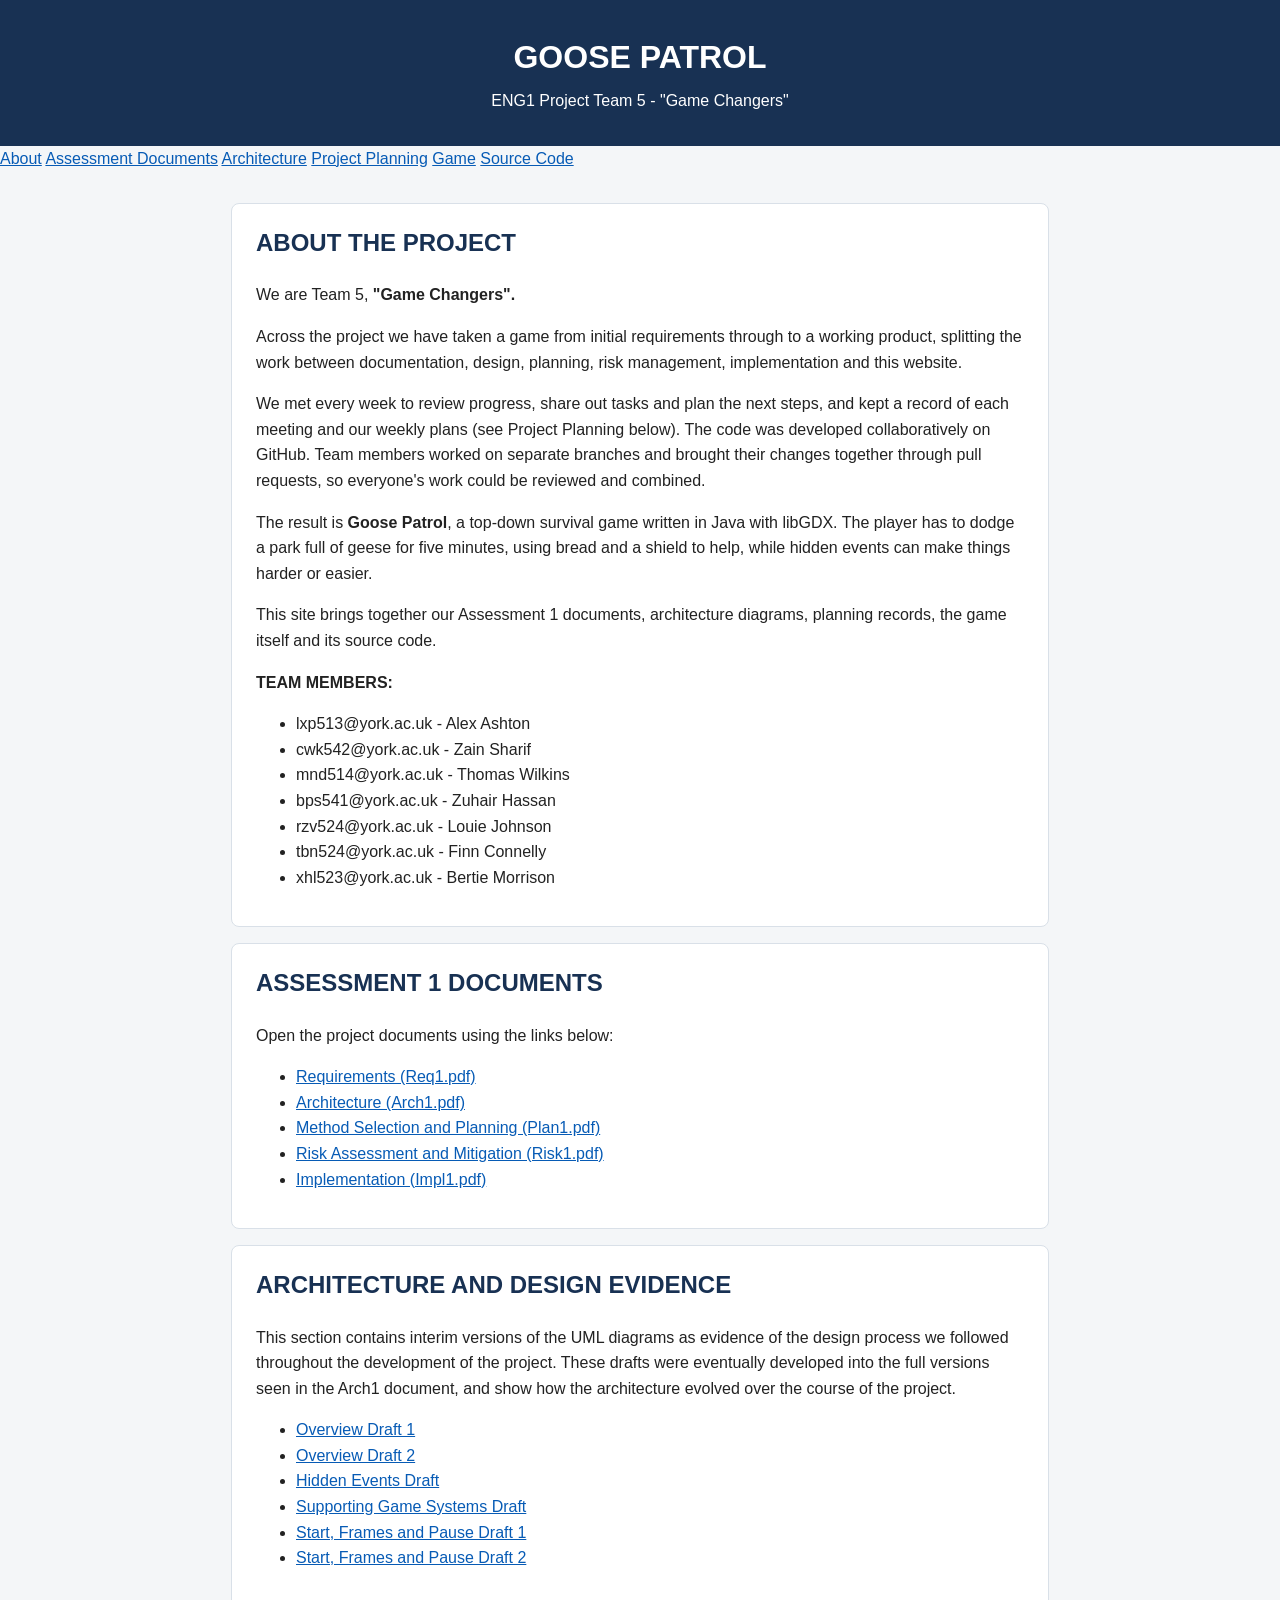
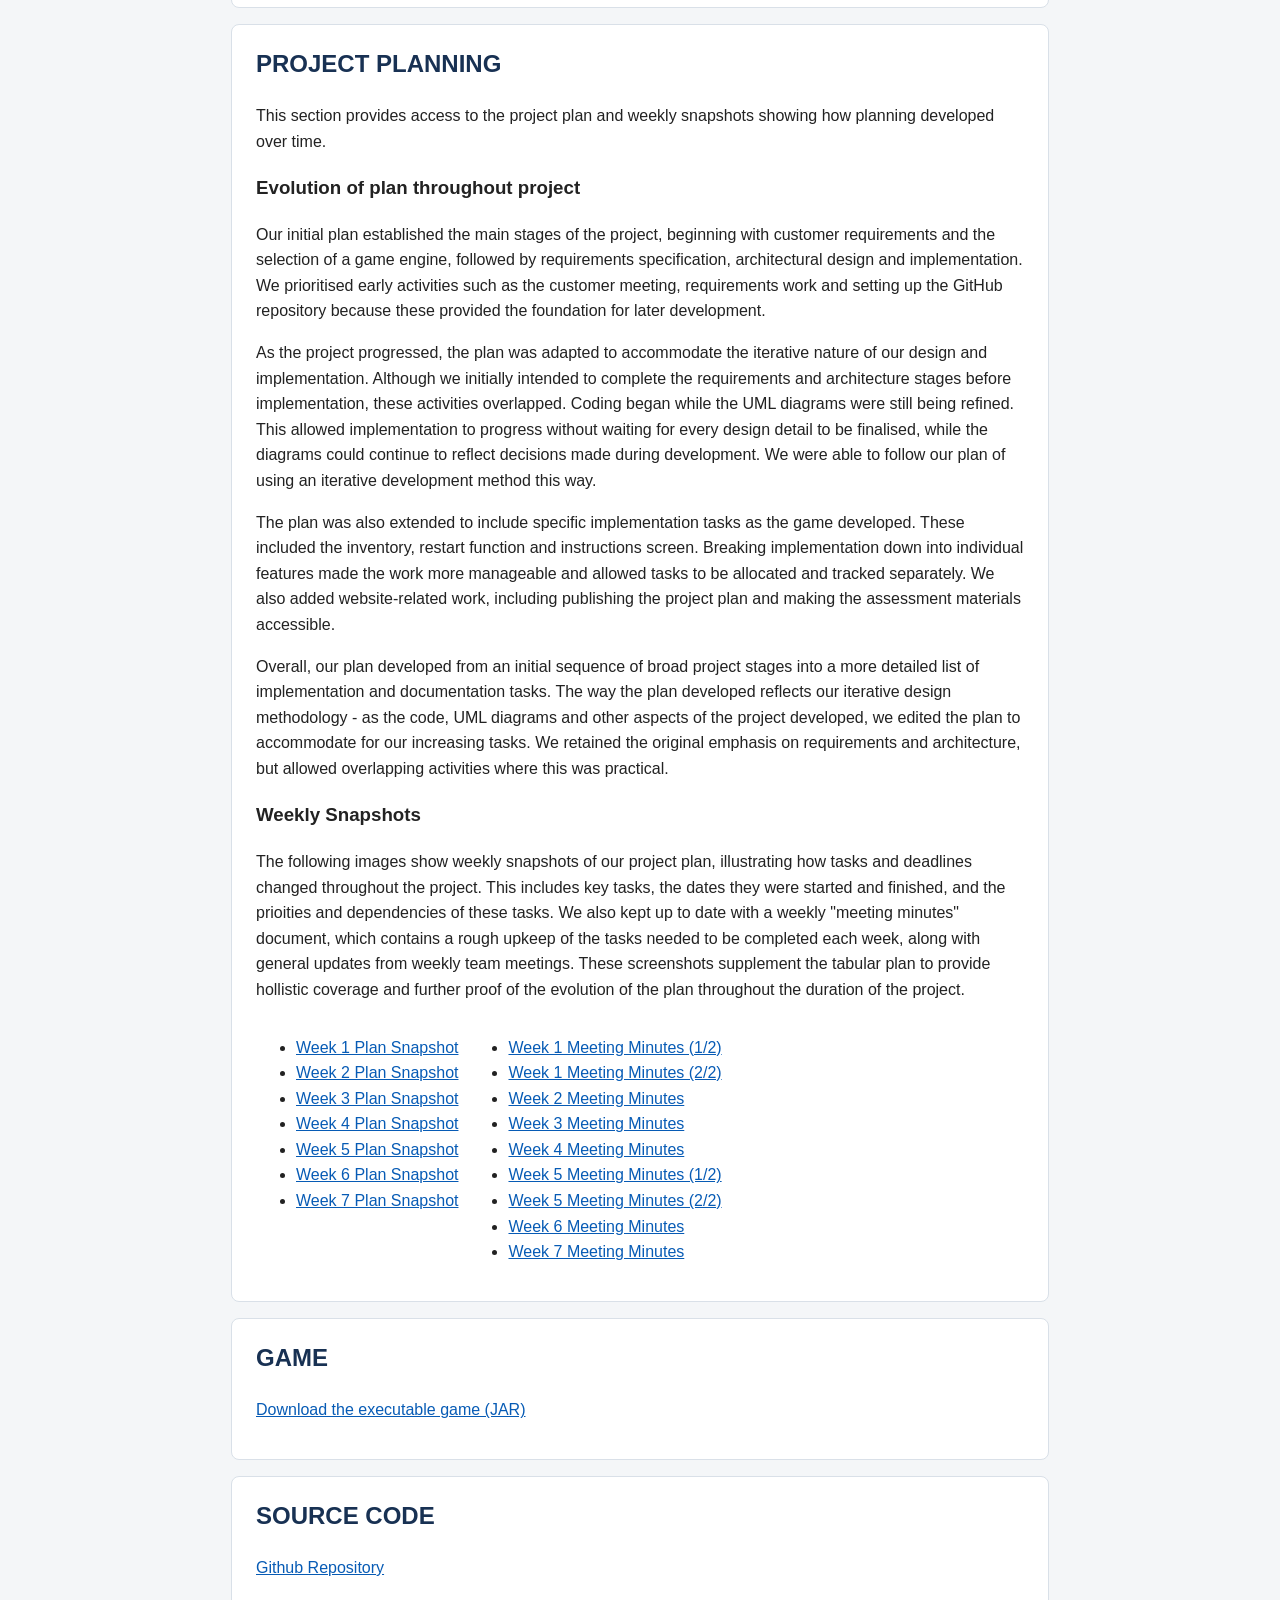
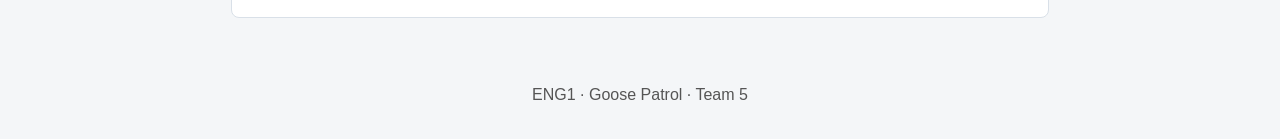
<file: index.html>
<!DOCTYPE html>
<html lang="en">
<head>
  <meta charset="UTF-8">
  <meta name="viewport" content="width=device-width, initial-scale=1">
  <title>Goose Patrol - ENG1 Project</title>
  <link rel="stylesheet" href="style.css">  

</head>
<body>
  <header>
    <h1>GOOSE PATROL</h1>
    <p>ENG1 Project Team 5 - "Game Changers"</p>
  </header>

  <nav>
    <a href="#about">About</a>
    <a href="#documents">Assessment Documents</a>
    <a href="#architecture">Architecture</a>
    <a href="#planning">Project Planning</a>
    <a href="#game">Game</a>
    <a href="#source-code">Source Code</a>
  </nav>

  <main>
    <section id="about">
      <h2>ABOUT THE PROJECT</h2>
      <p>We are Team 5, <strong>"Game Changers".</strong></p> 
		<p>Across the project we have taken a game
  		from initial requirements through to a working product, splitting the work between
  		documentation, design, planning, risk management, implementation and this website.
		</p>
		<p>We met every week to review progress, share out tasks and plan the next steps, and
  		kept a record of each meeting and our weekly plans (see Project Planning below).
  		The code was developed collaboratively on GitHub. Team members worked on separate
  		branches and brought their changes together through pull requests, so everyone's
  		work could be reviewed and combined.
		</p>
		<p>The result is <strong>Goose Patrol</strong>, a top-down survival game written in Java
  		with libGDX. The player has to dodge a park full of geese for five minutes, using
  		bread and a shield to help, while hidden events can make things harder or easier.
		</p>
		<p>This site brings together our Assessment 1 documents, architecture diagrams,
  		planning records, the game itself and its source code.
		</p>
      <p><strong>TEAM MEMBERS:</strong></p>
      <ul> 
        <li> lxp513@york.ac.uk - Alex Ashton </li>
        <li> cwk542@york.ac.uk - Zain Sharif </li>
        <li> mnd514@york.ac.uk - Thomas Wilkins </li>
        <li> bps541@york.ac.uk - Zuhair Hassan </li>
        <li> rzv524@york.ac.uk - Louie Johnson </li>
        <li> tbn524@york.ac.uk - Finn Connelly </li>
	<li> xhl523@york.ac.uk - Bertie Morrison </li>
      </ul>	
    </section>

    <section id="documents">
      <h2>ASSESSMENT 1 DOCUMENTS</h2>
      <p>Open the project documents using the links below:</p>
      <ul>
        <li><a href="eng1-website/Req1.pdf" target="_blank">Requirements (Req1.pdf)</a></li>
		<li><a href="eng1-website/Arch1.pdf" target="_blank">Architecture (Arch1.pdf)</a></li>
		<li><a href="eng1-website/Plan1.pdf" target="_blank">Method Selection and Planning (Plan1.pdf)</a></li>
		<li><a href="eng1-website/Risk1.pdf" target="_blank">Risk Assessment and Mitigation (Risk1.pdf)</a></li>
		<li><a href="eng1-website/Impl1.pdf" target="_blank">Implementation (Impl1.pdf)</a></li>
      </ul>
    </section>


    <section id="architecture">
      <h2>ARCHITECTURE AND DESIGN EVIDENCE</h2>

      <p>
This section contains interim versions of the UML diagrams as evidence of the design process we followed throughout the development of the project. These drafts were eventually developed into the full versions seen in the Arch1 document, and show how the architecture evolved over the course of the project.
      </p>

      <ul>
        <li><a href="eng1-website/diagrams/overview-draft-01.png">Overview Draft 1</a></li>
        <li><a href="eng1-website/diagrams/overview-draft-02.png">Overview Draft 2</a></li>
        <li><a href="eng1-website/diagrams/hidden-draft.png">Hidden Events Draft</a></li>
        <li><a href="eng1-website/diagrams/support-draft.png">Supporting Game Systems Draft</a></li>
        <li><a href="eng1-website/diagrams/movement-draft-01.png">Start, Frames and Pause Draft 1</a></li>
        <li><a href="eng1-website/diagrams/movement-draft-02.png">Start, Frames and Pause Draft 2</a></li>
      </ul>
      
     </section>

    <section id="planning">
      <h2>PROJECT PLANNING</h2>

      <p>
        This section provides access to the project plan and
        weekly snapshots showing how planning developed over time.
      </p>

      <h3>Evolution of plan throughout project</h3>

      <p>
Our initial plan established the main stages of the project, beginning with customer requirements and the selection of a game engine, followed by requirements specification, architectural design and implementation. We prioritised early activities such as the customer meeting, requirements work and setting up the GitHub repository because these provided the foundation for later development.
	</p>

	<p>
As the project progressed, the plan was adapted to accommodate the iterative nature of our design and implementation. Although we initially intended to complete the requirements and architecture stages before implementation, these activities overlapped. Coding began while the UML diagrams were still being refined. This allowed implementation to progress without waiting for every design detail to be finalised, while the diagrams could continue to reflect decisions made during development. We were able to follow our plan of using an iterative development method this way.
	</p>

	<p>
The plan was also extended to include specific implementation tasks as the game developed. These included the inventory, restart function and instructions screen. Breaking implementation down into individual features made the work more manageable and allowed tasks to be allocated and tracked separately. We also added website-related work, including publishing the project plan and making the assessment materials accessible.
	</p>

	<p>
Overall, our plan developed from an initial sequence of broad project stages into a more detailed list of implementation and documentation tasks. The way the plan developed reflects our iterative design methodology - as the code, UML diagrams and other aspects of the project developed, we edited the plan to accommodate for our increasing tasks. We retained the original emphasis on requirements and architecture, but allowed overlapping activities where this was practical. 

      </p>

      <h3>Weekly Snapshots</h3>

      <p>
    The following images show weekly snapshots of our
    project plan, illustrating how tasks and deadlines
    changed throughout the project. This includes key tasks, the dates they were started and finished, and the prioities and dependencies of these tasks. We also kept up to date with a weekly "meeting minutes" document, which contains a rough upkeep of the tasks needed to be completed each week, along with general updates from weekly team meetings. These screenshots supplement the tabular plan to provide hollistic coverage and further proof of the evolution of the plan throughout the duration of the project.

<div class="weekly-snapshots">

      <ul>
        <li><a href="eng1-website/plan/week-01.png">Week 1 Plan Snapshot</a></li>
        <li><a href="eng1-website/plan/week-02.png">Week 2 Plan Snapshot</a></li>
        <li><a href="eng1-website/plan/week-03.png">Week 3 Plan Snapshot</a></li>
        <li><a href="eng1-website/plan/week-04.png">Week 4 Plan Snapshot</a></li>
        <li><a href="eng1-website/plan/week-05.png">Week 5 Plan Snapshot</a></li>
        <li><a href="eng1-website/plan/week-06.png">Week 6 Plan Snapshot</a></li>
        <li><a href="eng1-website/plan/week-07.png">Week 7 Plan Snapshot</a></li>
      </ul>

      <ul>
        <li><a href="eng1-website/meetings/m-week-011.png">Week 1 Meeting Minutes (1/2)</a></li>
        <li><a href="eng1-website/meetings/m-week-012.png">Week 1 Meeting Minutes (2/2)</a></li>
        <li><a href="eng1-website/meetings/m-week-02.png">Week 2 Meeting Minutes</a></li>
        <li><a href="eng1-website/meetings/m-week-03.png">Week 3 Meeting Minutes</a></li>
        <li><a href="eng1-website/meetings/m-week-04.png">Week 4 Meeting Minutes</a></li>
        <li><a href="eng1-website/meetings/m-week-051.png">Week 5 Meeting Minutes (1/2)</a></li>
        <li><a href="eng1-website/meetings/m-week-052.png">Week 5 Meeting Minutes (2/2)</a></li>
        <li><a href="eng1-website/meetings/m-week-06.png">Week 6 Meeting Minutes</a></li>
        <li><a href="eng1-website/meetings/m-week-07.png">Week 7 Meeting Minutes</a></li>
      </ul>


</div>

    </section>

    <section id="game">
      <h2>GAME</h2>
      <p><a href="eng1-website/game/Eng1goosegame-1.0.0.jar">Download the executable game (JAR)</a></p>
    </section>

    <section id="source-code">
      <h2>SOURCE CODE</h2>
      <p><a href="https://github.com/mnd514-cloud/GameChangersGooseGame">Github Repository</a></p>
    </section>
  </main>

  <footer>
    <p>ENG1 · Goose Patrol · Team 5</p>
  </footer>
</body>
</html>
</file>
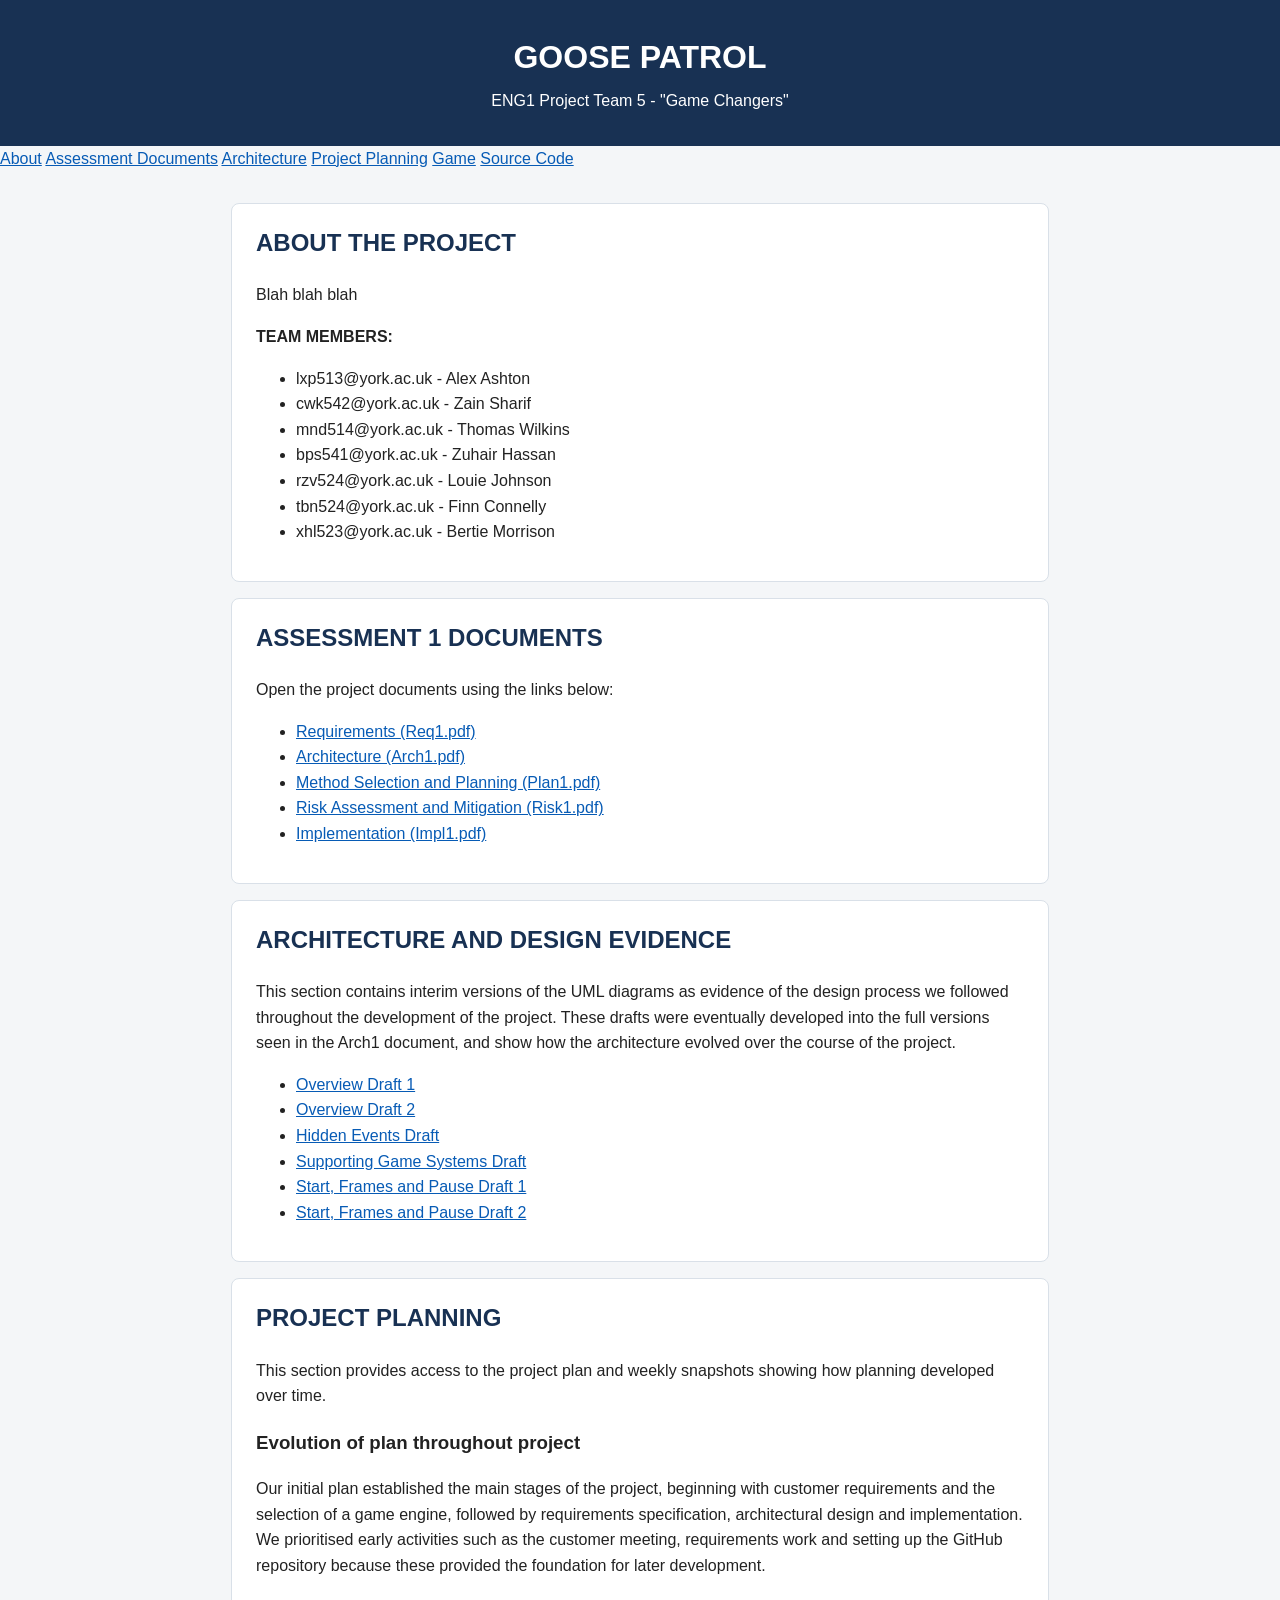
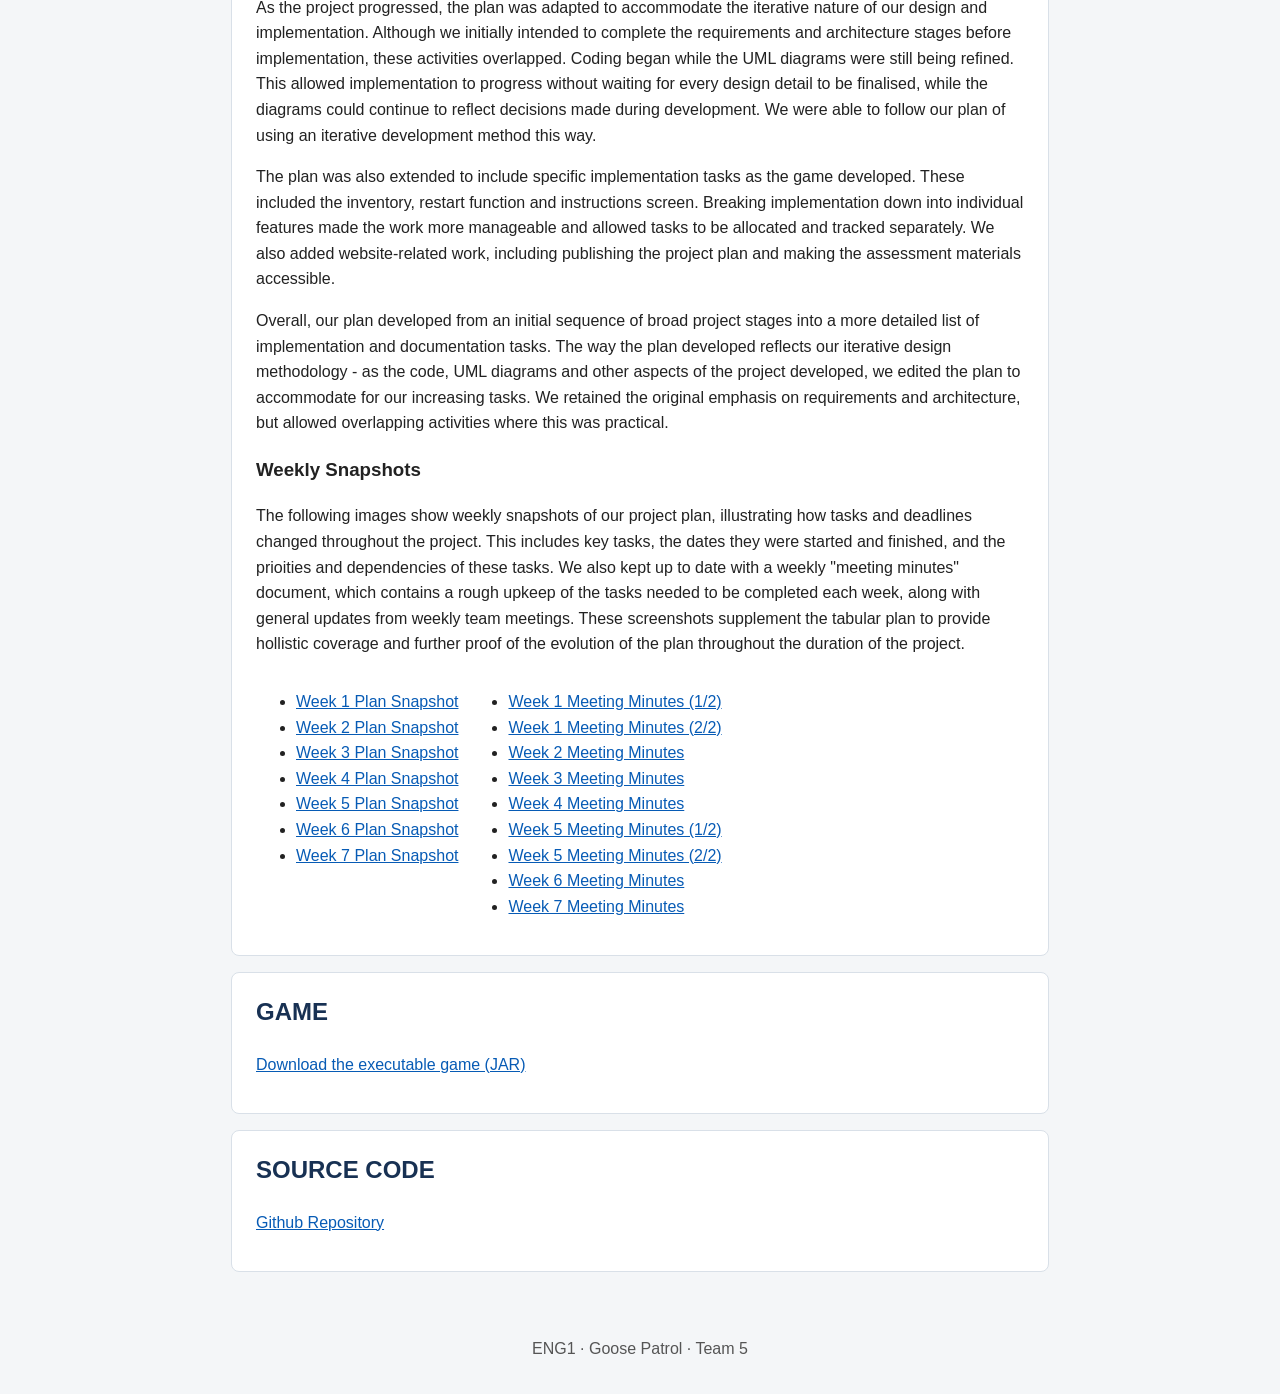
<file: eng1-website/index.html>
<!DOCTYPE html>
<html lang="en">
<head>
  <meta charset="UTF-8">
  <meta name="viewport" content="width=device-width, initial-scale=1">
  <title>Goose Patrol - ENG1 Project</title>
  <link rel="stylesheet" href="style.css">  

</head>
<body>
  <header>
    <h1>GOOSE PATROL</h1>
    <p>ENG1 Project Team 5 - "Game Changers"</p>
  </header>

  <nav>
    <a href="#about">About</a>
    <a href="#documents">Assessment Documents</a>
    <a href="#architecture">Architecture</a>
    <a href="#planning">Project Planning</a>
    <a href="#game">Game</a>
    <a href="#source-code">Source Code</a>
  </nav>

  <main>
    <section id="about">
      <h2>ABOUT THE PROJECT</h2>
      <p>Blah blah blah</p>
      <p><strong>TEAM MEMBERS:</strong></p>
      <ul> 
        <li> lxp513@york.ac.uk - Alex Ashton </li>
        <li> cwk542@york.ac.uk - Zain Sharif </li>
        <li> mnd514@york.ac.uk - Thomas Wilkins </li>
        <li> bps541@york.ac.uk - Zuhair Hassan </li>
        <li> rzv524@york.ac.uk - Louie Johnson </li>
        <li> tbn524@york.ac.uk - Finn Connelly </li>
	<li> xhl523@york.ac.uk - Bertie Morrison </li>
      </ul>	
    </section>

    <section id="documents">
      <h2>ASSESSMENT 1 DOCUMENTS</h2>
      <p>Open the project documents using the links below:</p>
      <ul>
        <li><a href="LINK GOES HERE">Requirements (Req1.pdf)</a></li>
        <li><a href="LINK GOES HERE">Architecture (Arch1.pdf)</a></li>
        <li><a href="LINK GOES HERE">Method Selection and Planning (Plan1.pdf)</a></li>
        <li><a href="LINK GOES HERE">Risk Assessment and Mitigation (Risk1.pdf)</a></li>
        <li><a href="LINK GOES HERE">Implementation (Impl1.pdf)</a></li>
      </ul>
    </section>


    <section id="architecture">
      <h2>ARCHITECTURE AND DESIGN EVIDENCE</h2>

      <p>
This section contains interim versions of the UML diagrams as evidence of the design process we followed throughout the development of the project. These drafts were eventually developed into the full versions seen in the Arch1 document, and show how the architecture evolved over the course of the project.
      </p>

      <ul>
        <li><a href="eng1-website/diagrams/overview-draft-01.png">Overview Draft 1</a></li>
        <li><a href="eng1-website/diagrams/overview-draft-02.png">Overview Draft 2</a></li>
        <li><a href="eng1-website/diagrams/hidden-draft.png">Hidden Events Draft</a></li>
        <li><a href="eng1-website/diagrams/support-draft.png">Supporting Game Systems Draft</a></li>
        <li><a href="eng1-website/diagrams/movement-draft-01.png">Start, Frames and Pause Draft 1</a></li>
        <li><a href="eng1-website/diagrams/movement-draft-02.png">Start, Frames and Pause Draft 2</a></li>
      </ul>
      
     </section>

    <section id="planning">
      <h2>PROJECT PLANNING</h2>

      <p>
        This section provides access to the project plan and
        weekly snapshots showing how planning developed over time.
      </p>

      <h3>Evolution of plan throughout project</h3>

      <p>
Our initial plan established the main stages of the project, beginning with customer requirements and the selection of a game engine, followed by requirements specification, architectural design and implementation. We prioritised early activities such as the customer meeting, requirements work and setting up the GitHub repository because these provided the foundation for later development.
	</p>

	<p>
As the project progressed, the plan was adapted to accommodate the iterative nature of our design and implementation. Although we initially intended to complete the requirements and architecture stages before implementation, these activities overlapped. Coding began while the UML diagrams were still being refined. This allowed implementation to progress without waiting for every design detail to be finalised, while the diagrams could continue to reflect decisions made during development. We were able to follow our plan of using an iterative development method this way.
	</p>

	<p>
The plan was also extended to include specific implementation tasks as the game developed. These included the inventory, restart function and instructions screen. Breaking implementation down into individual features made the work more manageable and allowed tasks to be allocated and tracked separately. We also added website-related work, including publishing the project plan and making the assessment materials accessible.
	</p>

	<p>
Overall, our plan developed from an initial sequence of broad project stages into a more detailed list of implementation and documentation tasks. The way the plan developed reflects our iterative design methodology - as the code, UML diagrams and other aspects of the project developed, we edited the plan to accommodate for our increasing tasks. We retained the original emphasis on requirements and architecture, but allowed overlapping activities where this was practical. 

      </p>

      <h3>Weekly Snapshots</h3>

      <p>
    The following images show weekly snapshots of our
    project plan, illustrating how tasks and deadlines
    changed throughout the project. This includes key tasks, the dates they were started and finished, and the prioities and dependencies of these tasks. We also kept up to date with a weekly "meeting minutes" document, which contains a rough upkeep of the tasks needed to be completed each week, along with general updates from weekly team meetings. These screenshots supplement the tabular plan to provide hollistic coverage and further proof of the evolution of the plan throughout the duration of the project.

<div class="weekly-snapshots">

      <ul>
        <li><a href="eng1-website/plan/week-01.png">Week 1 Plan Snapshot</a></li>
        <li><a href="eng1-website/plan/week-02.png">Week 2 Plan Snapshot</a></li>
        <li><a href="eng1-website/plan/week-03.png">Week 3 Plan Snapshot</a></li>
        <li><a href="eng1-website/plan/week-04.png">Week 4 Plan Snapshot</a></li>
        <li><a href="eng1-website/plan/week-05.png">Week 5 Plan Snapshot</a></li>
        <li><a href="eng1-website/plan/week-06.png">Week 6 Plan Snapshot</a></li>
        <li><a href="eng1-website/plan/week-07.png">Week 7 Plan Snapshot</a></li>
      </ul>

      <ul>
        <li><a href="eng1-website/meetings/m-week-011.png">Week 1 Meeting Minutes (1/2)</a></li>
        <li><a href="eng1-website/meetings/m-week-012.png">Week 1 Meeting Minutes (2/2)</a></li>
        <li><a href="eng1-website/meetings/m-week-02.png">Week 2 Meeting Minutes</a></li>
        <li><a href="eng1-website/meetings/m-week-03.png">Week 3 Meeting Minutes</a></li>
        <li><a href="eng1-website/meetings/m-week-04.png">Week 4 Meeting Minutes</a></li>
        <li><a href="eng1-website/meetings/m-week-051.png">Week 5 Meeting Minutes (1/2)</a></li>
        <li><a href="eng1-website/meetings/m-week-052.png">Week 5 Meeting Minutes (2/2)</a></li>
        <li><a href="eng1-website/meetings/m-week-06.png">Week 6 Meeting Minutes</a></li>
        <li><a href="eng1-website/meetings/m-week-07.png">Week 7 Meeting Minutes</a></li>
      </ul>


</div>

    </section>

    <section id="game">
      <h2>GAME</h2>
      <p><a href="eng1-website/game/Eng1goosegame-1.0.0.jar">Download the executable game (JAR)</a></p>
    </section>

    <section id="source-code">
      <h2>SOURCE CODE</h2>
      <p><a href="https://github.com/mnd514-cloud/GameChangersGooseGame">Github Repository</a></p>
    </section>
  </main>

  <footer>
    <p>ENG1 · Goose Patrol · Team 5</p>
  </footer>
</body>
</html>
</file>
<file: style.css>
* { box-sizing: border-box; }
body {
  margin: 0;
  font-family: Arial, Helvetica, sans-serif;
  line-height: 1.6;
  color: #222;
  background: #f4f6f8;
}
header {
  background: #183153;
  color: white;
  padding: 2rem 1rem;
  text-align: center;
}
header h1 { margin: 0 0 0.3rem; }
header p { margin: 0; }
main {
  max-width: 850px;
  margin: 2rem auto;
  padding: 0 1rem;
}
section {
  background: white;
  padding: 1.25rem 1.5rem;
  margin-bottom: 1rem;
  border: 1px solid #d9e0e8;
  border-radius: 8px;
}
h2 { margin-top: 0; color: #183153; }
a { color: #075bb5; }
a:hover { text-decoration-thickness: 2px; }
.note { color: #555; font-size: 0.9rem; }
footer { text-align: center; padding: 1rem; color: #555; }

.weekly-snapshots {
    display: flex;
    gap: 10px;
    align-items: flex-start;
}
</file>
<file: eng1-website/style.css>
* { box-sizing: border-box; }
body {
  margin: 0;
  font-family: Arial, Helvetica, sans-serif;
  line-height: 1.6;
  color: #222;
  background: #f4f6f8;
}
header {
  background: #183153;
  color: white;
  padding: 2rem 1rem;
  text-align: center;
}
header h1 { margin: 0 0 0.3rem; }
header p { margin: 0; }
main {
  max-width: 850px;
  margin: 2rem auto;
  padding: 0 1rem;
}
section {
  background: white;
  padding: 1.25rem 1.5rem;
  margin-bottom: 1rem;
  border: 1px solid #d9e0e8;
  border-radius: 8px;
}
h2 { margin-top: 0; color: #183153; }
a { color: #075bb5; }
a:hover { text-decoration-thickness: 2px; }
.note { color: #555; font-size: 0.9rem; }
footer { text-align: center; padding: 1rem; color: #555; }

.weekly-snapshots {
    display: flex;
    gap: 10px;
    align-items: flex-start;
}
</file>
